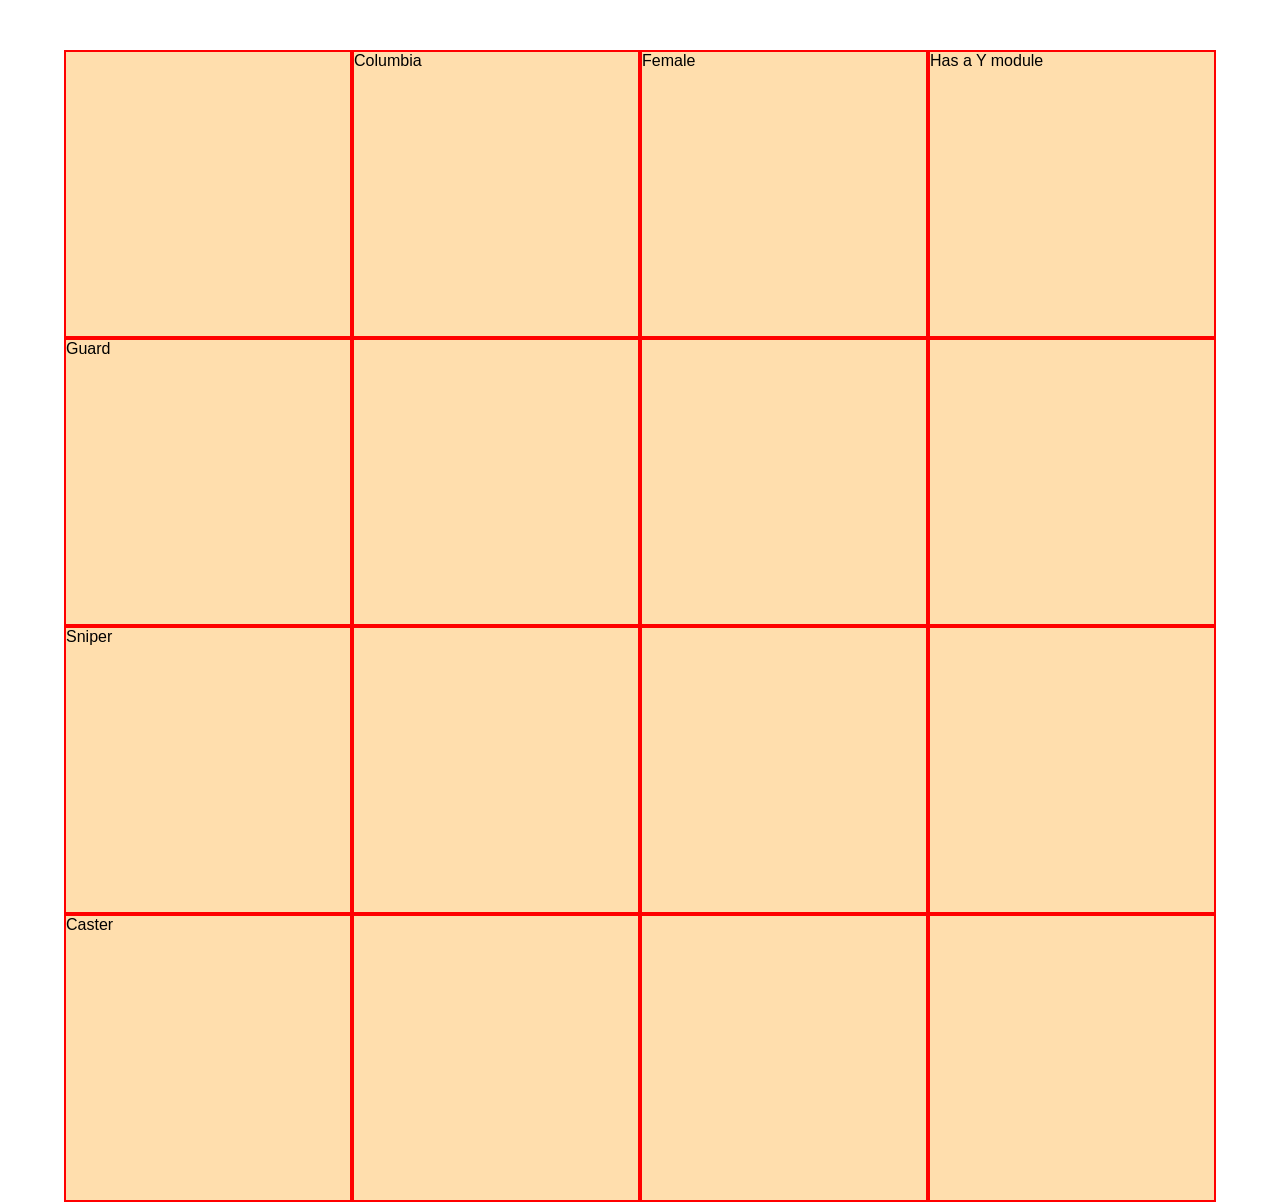
<file: index.html>
<!doctype html>
<html>
    <head>
        <meta charset="UTF-8" />
        <meta name="viewport" content="width=device-width, initial-scale=1.0" />

        <link
            rel="apple-touch-icon"
            sizes="180x180"
            href="images/favicon/apple-touch-icon.png"
        />
        <link
            rel="icon"
            type="image/png"
            sizes="32x32"
            href="images/favicon/favicon-32x32.png"
        />
        <link
            rel="icon"
            type="image/png"
            sizes="16x16"
            href="images/favicon/favicon-16x16.png"
        />
        <link rel="manifest" href="images/favicon/site.webmanifest" />
        <link rel="stylesheet" href="css/styles.css" />

        <script src="js/main.js" type="module"></script>
    </head>

    <body>
        <main>
            <div id="search-op" hidden>
                <input type="text" />
            </div>
            <div id="grid-game"></div>
        </main>
    </body>
</html>
</file>
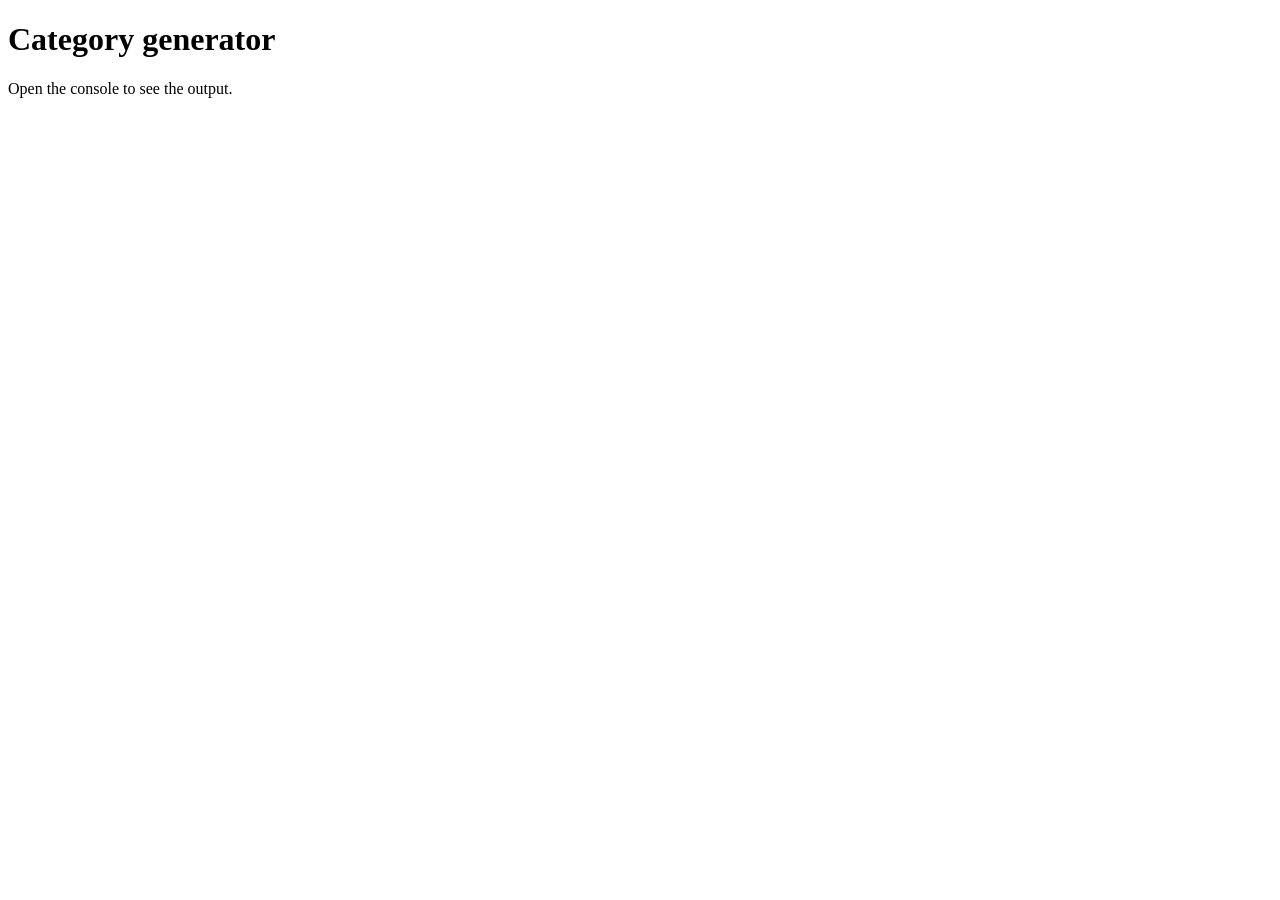
<file: generate.html>
<!doctype html>
<html lang="en">
    <head>
        <meta charset="UTF-8" />
        <title>Category generator</title>
        <script type="module" src="js/generator.js"></script>
    </head>
    <body>
        <h1>Category generator</h1>
        <p>Open the console to see the output.</p>
    </body>
</html>
</file>
<file: css/styles.css>
* {
    box-sizing: border-box;
}

html,
body {
    margin: 0;
    font-family: Arial, Helvetica, sans-serif;
}

main {
    width: 90%;
    margin: 0 auto;
}

#grid-game {
    margin-top: 50px;

    display: grid;
    grid-template-columns: repeat(4, 1fr);
}

.box {
    width: auto;
    aspect-ratio: 1/1;
    background-color: navajowhite;
    border: 2px red solid;
}

.cell:hover:not(.active) {
    background-color: rgb(255, 242, 222);
}
.active {
    background-color: blue;
}

#search-op > input {
    width: 90%;
    height: 30px;
    position: fixed;
    top: 10px;
}
</file>
